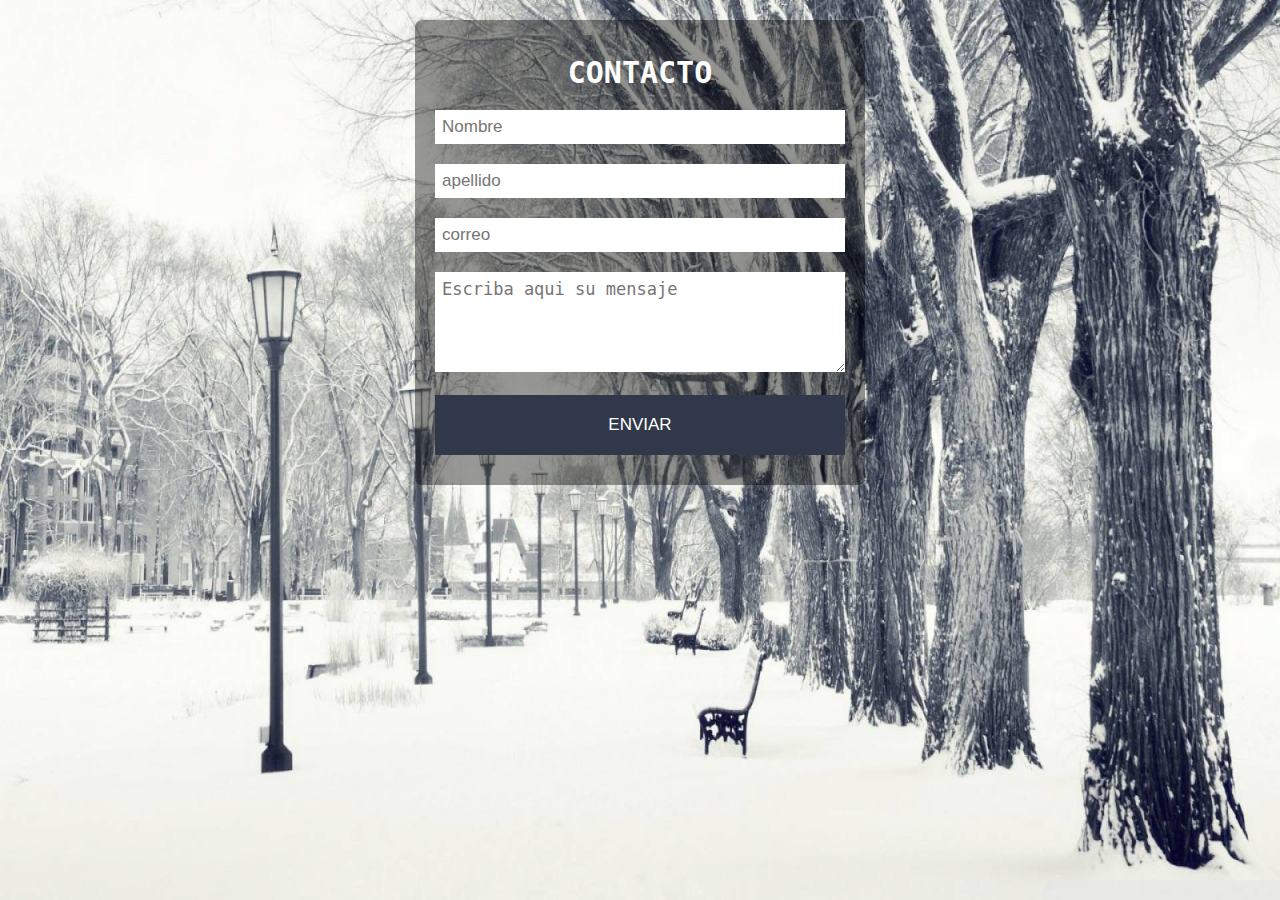
<file: index.html>
<!DOCTYPE html>
<html lang="es">
<head>
	<title>Formulario de contacto</title>
	<meta charset="utf-8">
	<link rel="stylesheet" type="text/css" href="estilos.css">
</head>
<body>
		<form action="php_correo.php" method="post">
			<h2>CONTACTO</h2>
			<input type="text" name="nombre" placeholder="Nombre" required>
			<input type="text" name="apellido" placeholder="apellido" required>
			<input type="text" name="correo" placeholder="correo" required>
			<textarea name="mensaje" placeholder="Escriba aqui su mensaje" required></textarea>
			<input type="button" value="ENVIAR" id="boton">
		</form>


</body>
</html>
</file>
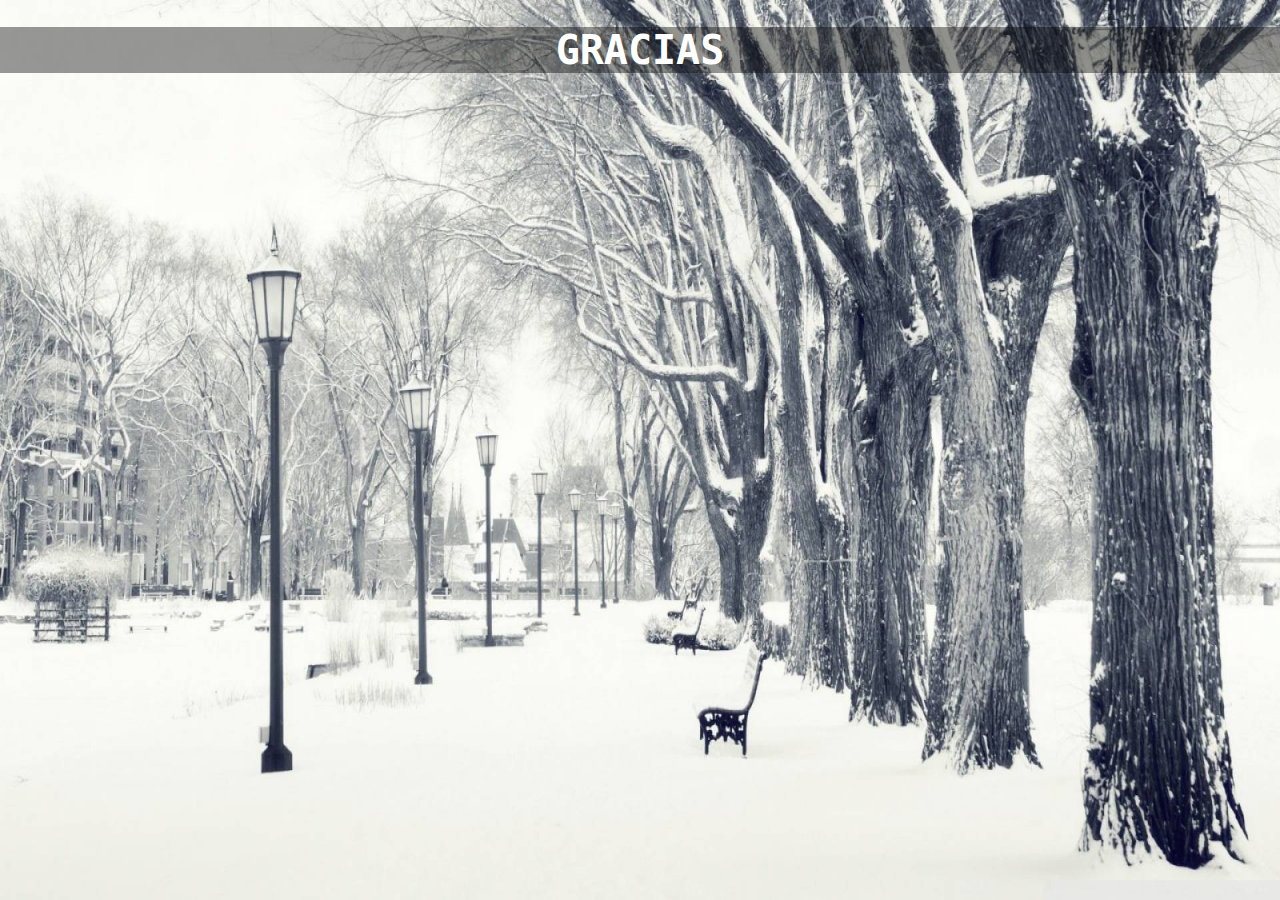
<file: gracias.html>
<!DOCTYPE html>
<html>
<head>
	<title>Formulario de contacto</title>
	<meta charset="utf-8">
	<link rel="stylesheet" type="text/css" href="estilos.css">
</head>
<body>

	<h1>GRACIAS</h1>

</body>
</html>
</file>
<file: estilos.css>
body{
	background-image: url(parque.jpg);
	background-size: 100vw 100vh;
	background-attachment: fixed;
	margin: 0;
	font-family: monospace;
}
form{
	width: 450px;
	margin: auto;
	background: rgba(0,0,0,0.4);
	padding: 10px 20px;
	box-sizing: border-box;
	margin-top: 20px;
	border-radius: 7px;
}

h2{
	color: #fff;
	text-align: center;
	margin: 2;
	font-size: 30px;
	margin-bottom: 20px;
}

input, textarea{
	width: 100%;
	margin-bottom: 20px;
	box-sizing: border-box;
	padding: 7px;
	font-size: 17px;
	border: none;
}

textarea{
	min-height: 100px;
	max-height: 200px;
	max-width: 100%;
}

#boton{
	background: #31384A;
	color: #fff;
	padding: 20px;
}

#boton:hover{
	cursor: pointer;
}

@media (max-width: 480px){
	form{
		width: 100%;
	}
}

h1 {
	text-align: center;
	color: #fff;
	font-size: 40px;
	background: rgba(0,0,0,0.4);

}
</file>
